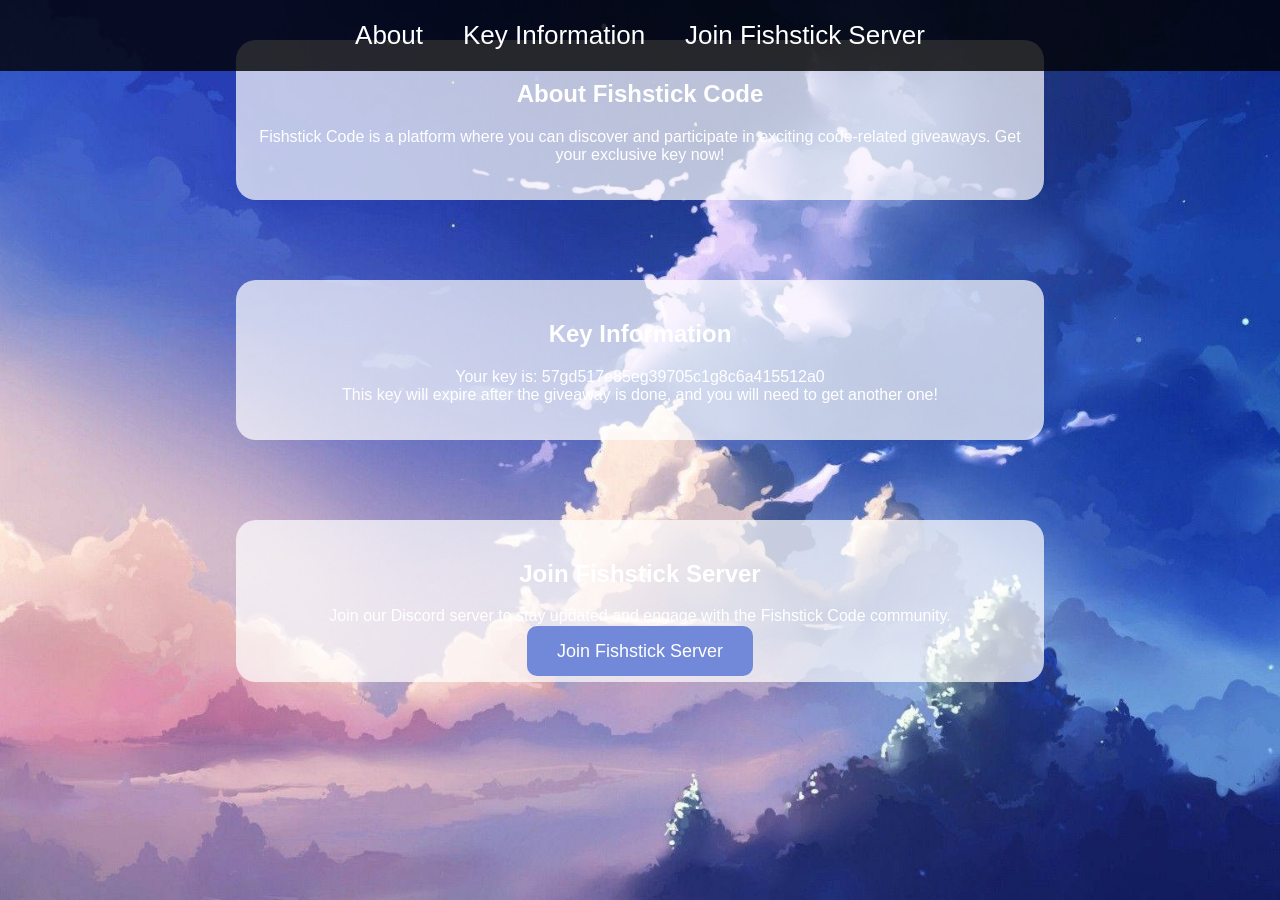
<file: key/index.html>
<!DOCTYPE html>
<html>
<head>
  <style>
    body {
      background-image: url('background.jpg');
      background-size: cover;
      background-position: center;
      background-attachment: fixed;
      margin: 0;
      padding: 0;
      font-family: 'YourNiceFont', sans-serif;
      color: white;
    }

    header {
      text-align: center;
      padding: 20px 0;
      background-color: rgba(0, 0, 0, 0.8);
      position: fixed;
      width: 100%;
      z-index: 1000;
    }

    nav {
      display: flex;
      justify-content: center;
    }

    nav a {
      color: white;
      margin: 0 20px;
      text-decoration: none;
      font-size: 26px;
      text-align: left;
    }

    .section {
      padding: 20px 0;
      text-align: center;
    }

    .large-box {
      background-color: rgba(255, 255, 255, 0.7);
      border-radius: 20px;
      padding: 20px;
      margin: 20px auto;
      width: 60%;
      text-align: center;
    }

    .button {
      background-color: #7289DA;
      color: white;
      border: none;
      padding: 15px 30px;
      border-radius: 10px;
      cursor: pointer;
      font-size: 18px;
      text-decoration: none;
    }
  </style>
</head>
<body>
  <header>
    <nav>
      <a href="#about">About</a>
      <a href="#key-info">Key Information</a>
      <a href="#join-server">Join Fishstick Server</a>
    </nav>
  </header>

  <section id="about" class="section">
    <div class="large-box">
      <h2>About Fishstick Code</h2>
      <p>
        Fishstick Code is a platform where you can discover and participate in exciting code-related giveaways. Get your exclusive key now!
      </p>
    </div>
  </section>

  <section id="key-info" class="section">
    <div class="large-box">
      <h2>Key Information</h2>
      <p>
        Your key is: 57gd517e85eg39705c1g8c6a415512a0<br>
        This key will expire after the giveaway is done, and you will need to get another one!
      </p>
    </div>
  </section>

  <section id="join-server" class="section">
    <div class="large-box">
      <h2>Join Fishstick Server</h2>
      <p>
        Join our Discord server to stay updated and engage with the Fishstick Code community.
      </p>
      <a href="https://discord.gg/53HFyDWBgW" target="_blank" class="button">
        Join Fishstick Server
      </a>
    </div>
  </section>
</body>
</html>
</file>
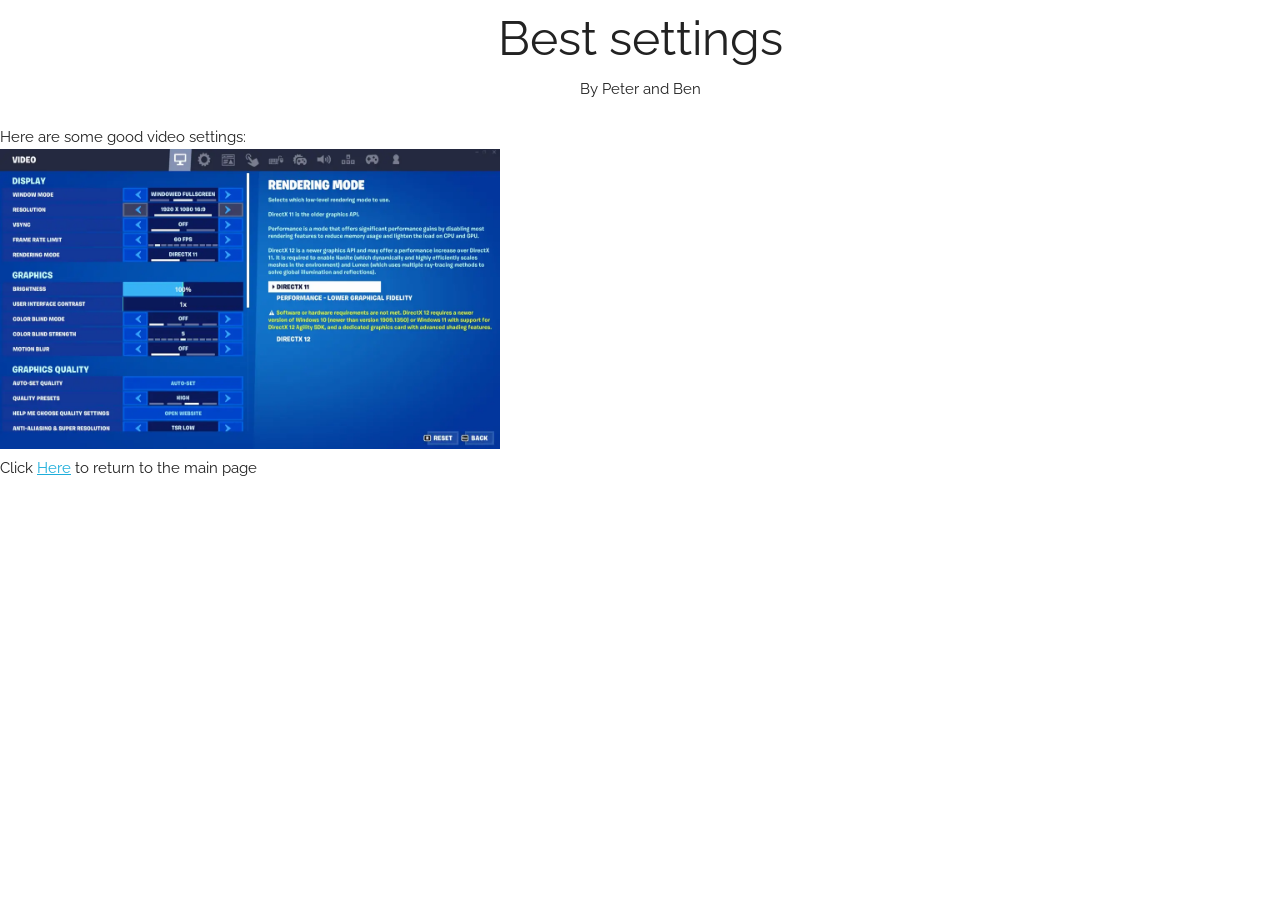
<file: settings/index.html>
<!DOCTYPE html>
<html lang="en">
<head>

    <!-- Basic Page Needs
    –––––––––––––––––––––––––––––––––––––––––––––––––– -->
    <meta charset="utf-8">
    <title>Best Fortnite account settings</title>
    <meta name="author" content="Drizzle">

    <!-- Mobile Specific Metas
    –––––––––––––––––––––––––––––––––––––––––––––––––– -->
    <meta name="viewport" content="width=device-width, initial-scale=1">

    <!-- FONT
    –––––––––––––––––––––––––––––––––––––––––––––––––– -->
    <link href="//fonts.googleapis.com/css?family=Raleway:400,300,600" rel="stylesheet" type="text/css">
	<link href="https://maxcdn.bootstrapcdn.com/font-awesome/4.4.0/css/font-awesome.min.css" rel="stylesheet">

    <!-- CSS
    –––––––––––––––––––––––––––––––––––––––––––––––––– -->
    <link rel="stylesheet" href="css/imports.min.css">
    <link rel="stylesheet" href="css/simpleStore.min.css">

    <!-- Favicon
    –––––––––––––––––––––––––––––––––––––––––––––––––– -->
    <link rel="icon" type="image/png" href="images/favicon.png">

</head>
<body>
    <body style="background-color:rgba(255, 255, 255, 0.363);">
    
        <center>
            <font size="100">Best settings</font>
            <br
            <font size="20px">By Peter and Ben</font>
          </center>

        </font>  
        <br size="2">  
            Here are some good video settings:<br>
            <img src="/images/video.png" width="500" height="300"> <br>
            Click <a href="https://drizz1le.github.io/index.html">Here</a> to return to the main page
    </br>  
    
    
    </body>
    
 


</html>
</file>
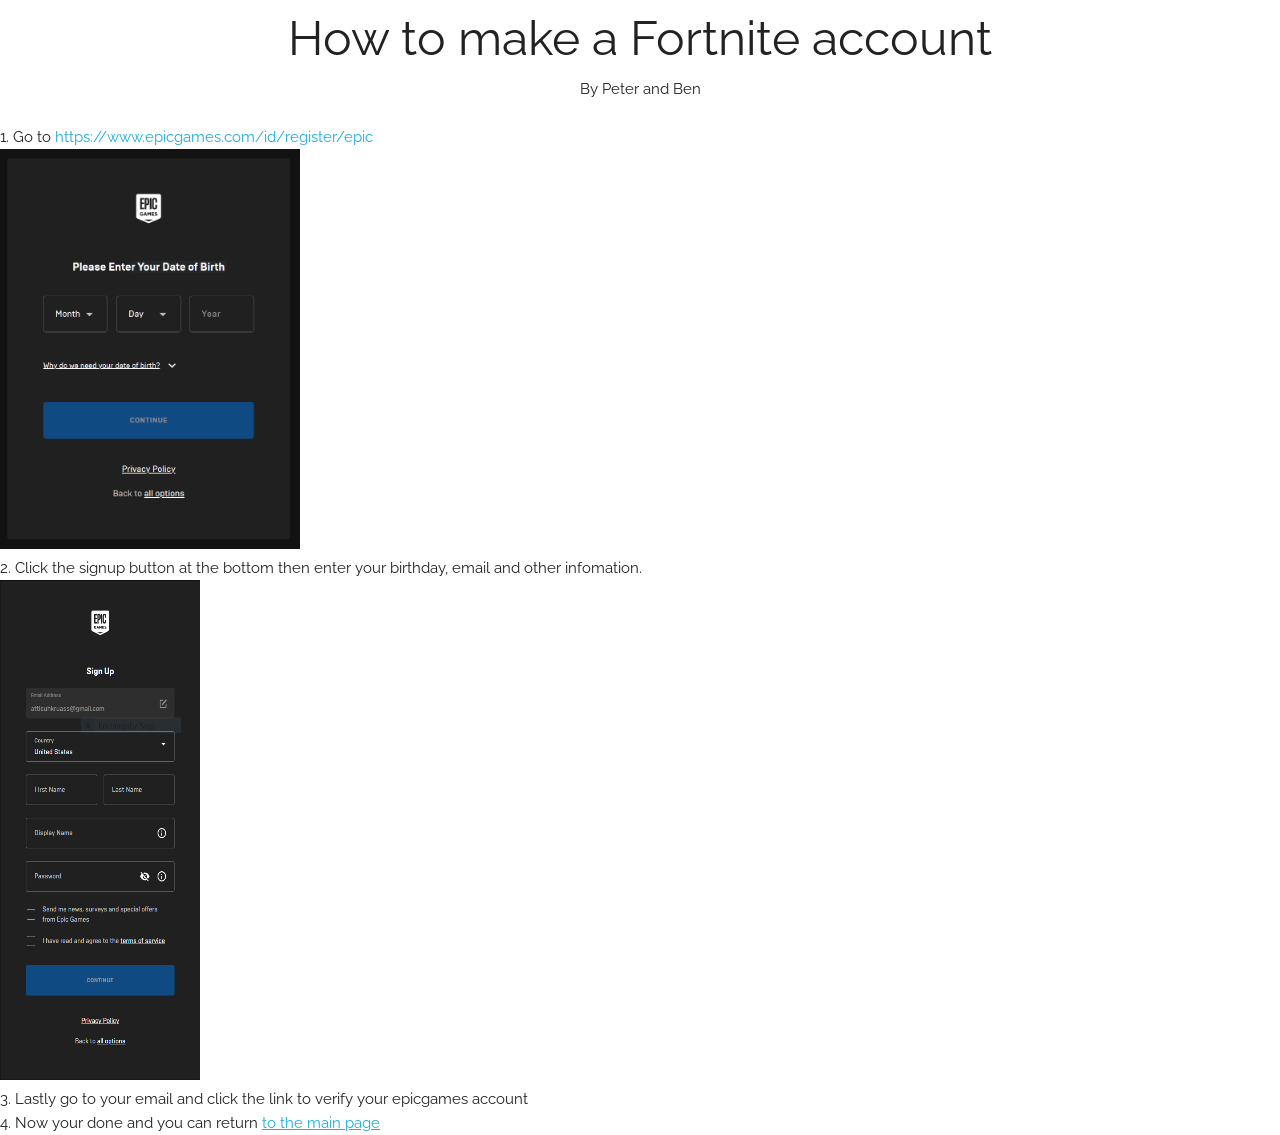
<file: signup/index.html>
<!DOCTYPE html>
<html lang="en">
<head>

    <!-- Basic Page Needs
    –––––––––––––––––––––––––––––––––––––––––––––––––– -->
    <meta charset="utf-8">
    <title>How to make a Epicgames account</title>
    <meta name="author" content="Drizzle">

    <!-- Mobile Specific Metas
    –––––––––––––––––––––––––––––––––––––––––––––––––– -->
    <meta name="viewport" content="width=device-width, initial-scale=1">

    <!-- FONT
    –––––––––––––––––––––––––––––––––––––––––––––––––– -->
    <link href="//fonts.googleapis.com/css?family=Raleway:400,300,600" rel="stylesheet" type="text/css">
	<link href="https://maxcdn.bootstrapcdn.com/font-awesome/4.4.0/css/font-awesome.min.css" rel="stylesheet">

    <!-- CSS
    –––––––––––––––––––––––––––––––––––––––––––––––––– -->
    <link rel="stylesheet" href="css/imports.min.css">
    <link rel="stylesheet" href="css/simpleStore.min.css">

    <!-- Favicon
    –––––––––––––––––––––––––––––––––––––––––––––––––– -->
    <link rel="icon" type="image/png" href="images/favicon.png">

</head>
<body>
    <body style="background-color:rgba(255, 255, 255, 0.363);">
    
        <center>
            <font size="100">How to make a Fortnite account</font>
            <br
            <font size="20px">By Peter and Ben</font>
          </center>

        </font>  
        <br size="2">  
            1. Go to <a =href="https://www.epicgames.com/id/register/epic">https://www.epicgames.com/id/register/epic</a><br>
            <img src="/images/birthday.png" width="300" height="400"> <br>
            2. Click the signup button at the bottom then enter your birthday, email and other infomation. <br>
            <img src="/images/email.png" width="200" height="500"> <br>
            3. Lastly go to your email and click the link to verify your epicgames account <br>
            4. Now your done and you can return <a href="https://drizz1le.github.io/index.html">to the main page</a>
    </br>  
    
    
    </body>
    
 


</html>
</file>
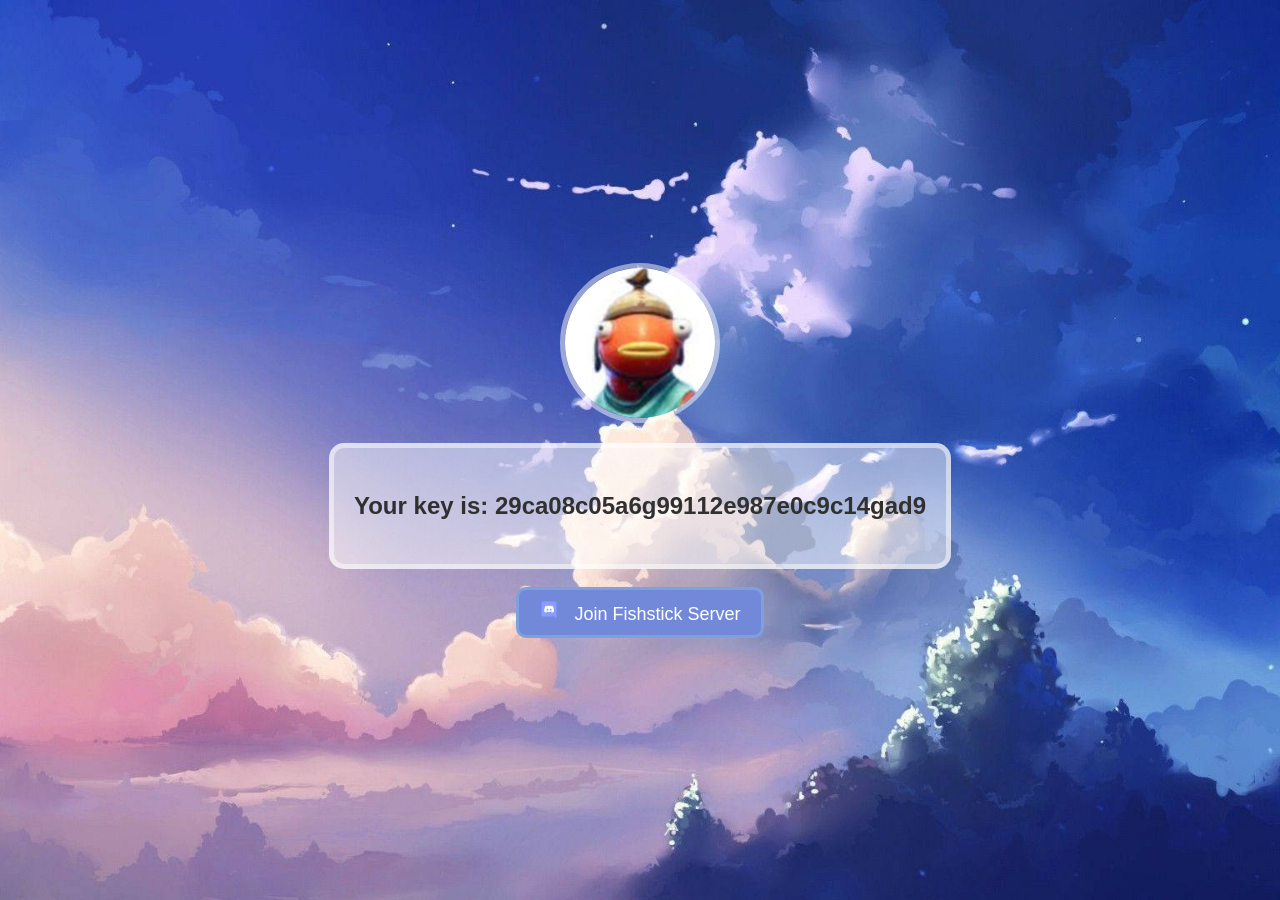
<file: key/193847293483434.html>
<!DOCTYPE html>
<html>
  <title>Fishstick Code</title>
  <link rel="icon" type="image/x-icon" href="favicon.png">
<head>
<style>
  body {
    background-image: url('background.jpg');
    background-size: cover;
    background-position: center;
    text-align: center;
    margin: 0;
    padding: 0;
    height: 100vh;
    display: flex;
    flex-direction: column;
    align-items: center;
    justify-content: center;
  }

  .circle-image {
    width: 150px; /* Doubled the size */
    height: 150px;
    border-radius: 50%;
    overflow: hidden;
    border: 5px solid rgba(255, 255, 255, 0.496); /* Added border */
    margin-bottom: 20px;
  }

  .circle-image img {
    width: 100%;
    height: 100%;
    object-fit: cover;
  }

  .overlay {
    background-color: rgba(255, 255, 255, 0.5);
    border-radius: 15px;
    padding: 20px;
    border: 5px solid rgba(255, 255, 255, 0.496);
    color: rgb(48, 48, 48);
    font-family: 'YourNiceFont', sans-serif;
    font-size: 24px;
    font-weight: bold; /* Make the text bold */
  }

  .button {
    background-color: #7289DA;
    color: white;
    border: none;
    padding: 10px 20px;
    border: 3px solid rgba(138, 183, 221, 0.496);
    border-radius: 10px;
    cursor: pointer;
    font-family: 'YourNiceFont', sans-serif;
    font-size: 18px;
    text-decoration: none;
  }
</style>
</head>
<body>
  <div class="circle-image">
    <img src="fishstick.jpg" alt="Fishstick Image">
  </div>
  <div class="overlay">
    <p><strong>Your key is:</strong> 29ca08c05a6g99112e987e0c9c14gad9</p>
    
  </div>
  <br>
  <a href="https://discord.gg/53HFyDWBgW" target="_blank" class="button">
    <img src="discord.png" alt="Discord Icon" style="width: 20px; height: 20px; margin-right: 10px;">
    Join Fishstick Server
  </a>
</body>
</html>
</file>
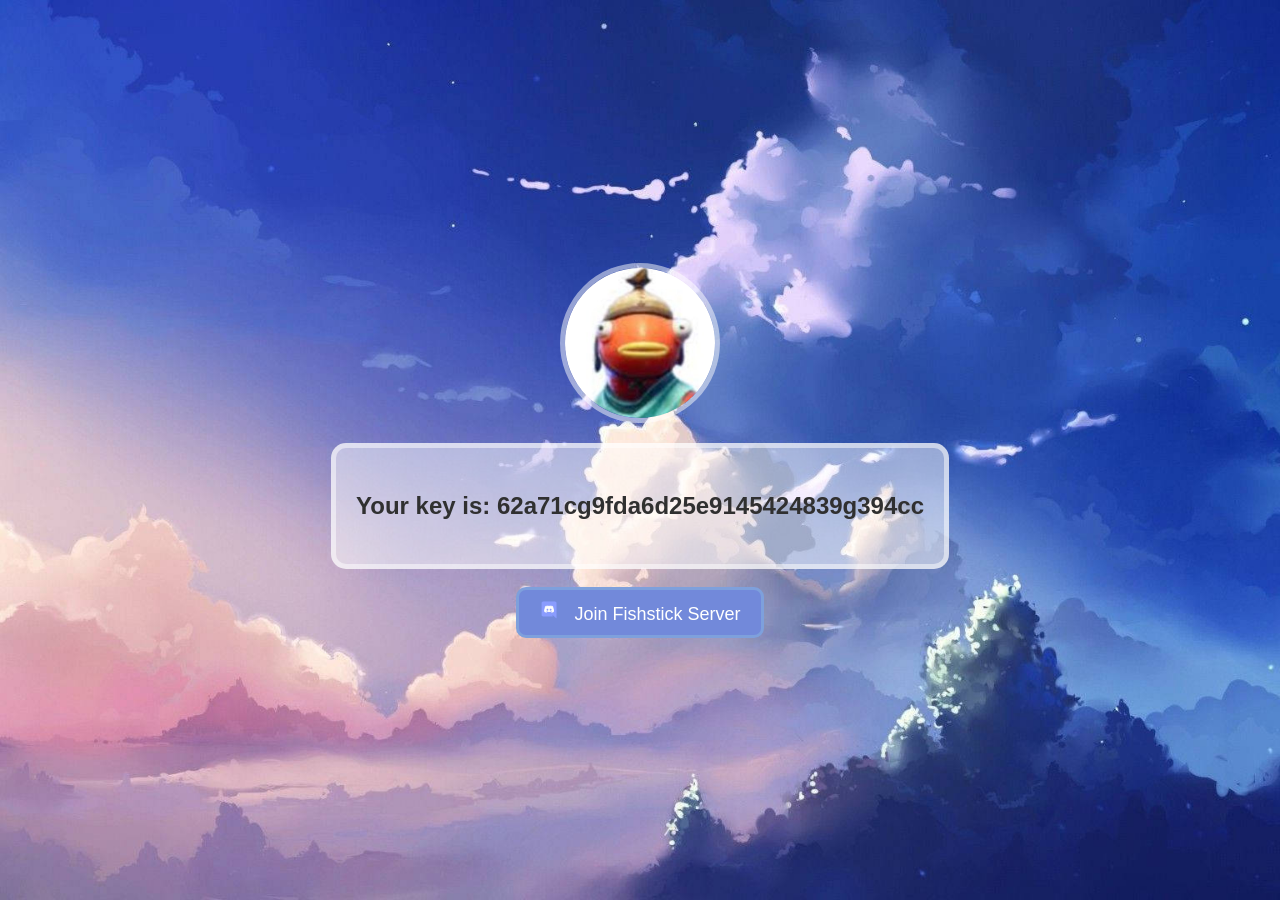
<file: key/208473420584545.html>
<!DOCTYPE html>
<html>
  <title>Fishstick Code</title>
  <link rel="icon" type="image/x-icon" href="favicon.png">
<head>
<style>
  body {
    background-image: url('background.jpg');
    background-size: cover;
    background-position: center;
    text-align: center;
    margin: 0;
    padding: 0;
    height: 100vh;
    display: flex;
    flex-direction: column;
    align-items: center;
    justify-content: center;
  }

  .circle-image {
    width: 150px; /* Doubled the size */
    height: 150px;
    border-radius: 50%;
    overflow: hidden;
    border: 5px solid rgba(255, 255, 255, 0.496); /* Added border */
    margin-bottom: 20px;
  }

  .circle-image img {
    width: 100%;
    height: 100%;
    object-fit: cover;
  }

  .overlay {
    background-color: rgba(255, 255, 255, 0.5);
    border-radius: 15px;
    padding: 20px;
    border: 5px solid rgba(255, 255, 255, 0.496);
    color: rgb(48, 48, 48);
    font-family: 'YourNiceFont', sans-serif;
    font-size: 24px;
    font-weight: bold; /* Make the text bold */
  }

  .button {
    background-color: #7289DA;
    color: white;
    border: none;
    padding: 10px 20px;
    border: 3px solid rgba(138, 183, 221, 0.496);
    border-radius: 10px;
    cursor: pointer;
    font-family: 'YourNiceFont', sans-serif;
    font-size: 18px;
    text-decoration: none;
  }
</style>
</head>
<body>
  <div class="circle-image">
    <img src="fishstick.jpg" alt="Fishstick Image">
  </div>
  <div class="overlay">
    <p><strong>Your key is:</strong> 62a71cg9fda6d25e9145424839g394cc</p>
    
  </div>
  <br>
  <a href="https://discord.gg/53HFyDWBgW" target="_blank" class="button">
    <img src="discord.png" alt="Discord Icon" style="width: 20px; height: 20px; margin-right: 10px;">
    Join Fishstick Server
  </a>
</body>
</html>
</file>
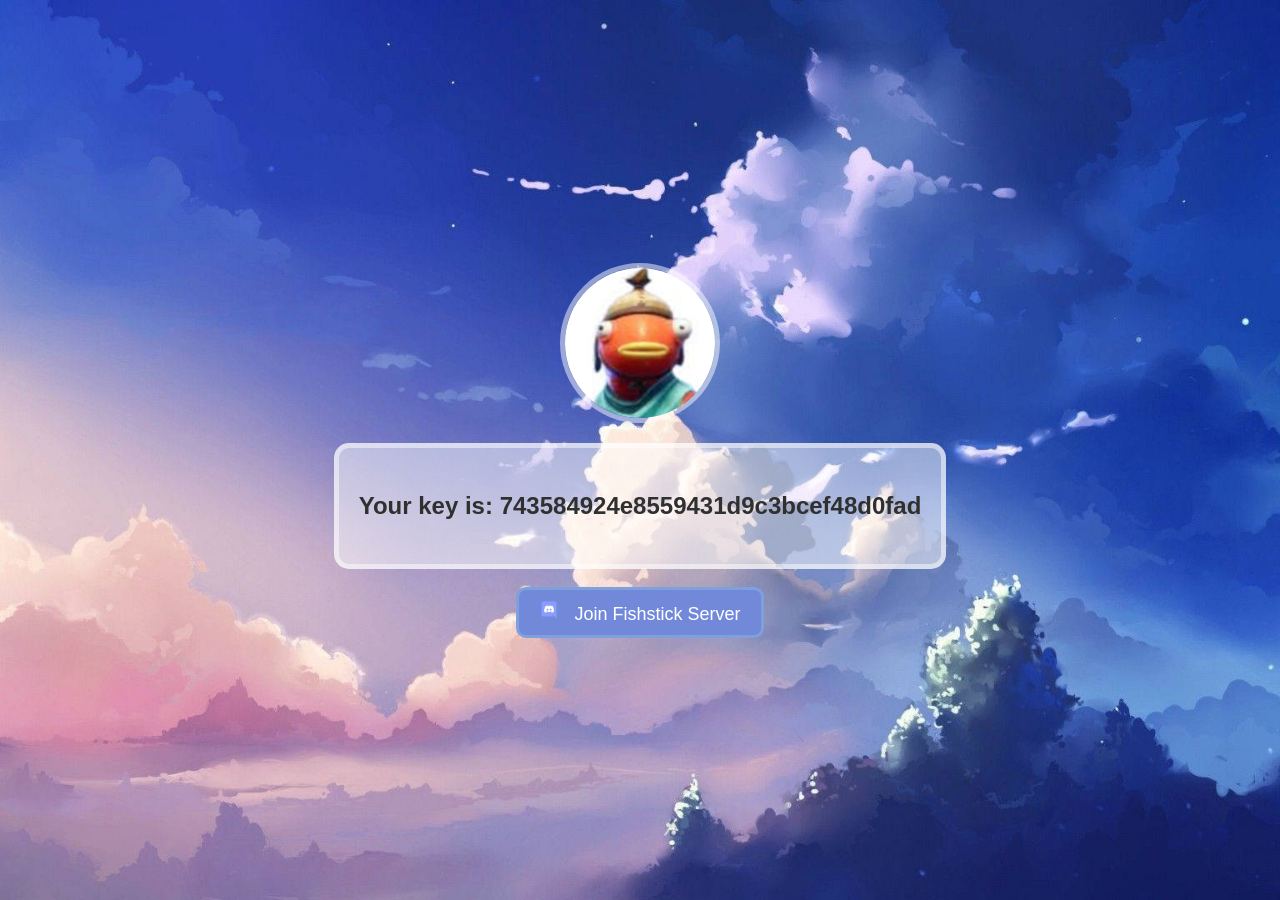
<file: key/394834085748849.html>
<!DOCTYPE html>
<html>
  <title>Fishstick Code</title>
  <link rel="icon" type="image/x-icon" href="favicon.png">
<head>
<style>
  body {
    background-image: url('background.jpg');
    background-size: cover;
    background-position: center;
    text-align: center;
    margin: 0;
    padding: 0;
    height: 100vh;
    display: flex;
    flex-direction: column;
    align-items: center;
    justify-content: center;
  }

  .circle-image {
    width: 150px; /* Doubled the size */
    height: 150px;
    border-radius: 50%;
    overflow: hidden;
    border: 5px solid rgba(255, 255, 255, 0.496); /* Added border */
    margin-bottom: 20px;
  }

  .circle-image img {
    width: 100%;
    height: 100%;
    object-fit: cover;
  }

  .overlay {
    background-color: rgba(255, 255, 255, 0.5);
    border-radius: 15px;
    padding: 20px;
    border: 5px solid rgba(255, 255, 255, 0.496);
    color: rgb(48, 48, 48);
    font-family: 'YourNiceFont', sans-serif;
    font-size: 24px;
    font-weight: bold; /* Make the text bold */
  }

  .button {
    background-color: #7289DA;
    color: white;
    border: none;
    padding: 10px 20px;
    border: 3px solid rgba(138, 183, 221, 0.496);
    border-radius: 10px;
    cursor: pointer;
    font-family: 'YourNiceFont', sans-serif;
    font-size: 18px;
    text-decoration: none;
  }
</style>
</head>
<body>
  <div class="circle-image">
    <img src="fishstick.jpg" alt="Fishstick Image">
  </div>
  <div class="overlay">
    <p><strong>Your key is:</strong> 743584924e8559431d9c3bcef48d0fad</p>
    
  </div>
  <br>
  <a href="https://discord.gg/53HFyDWBgW" target="_blank" class="button">
    <img src="discord.png" alt="Discord Icon" style="width: 20px; height: 20px; margin-right: 10px;">
    Join Fishstick Server
  </a>
</body>
</html>
</file>
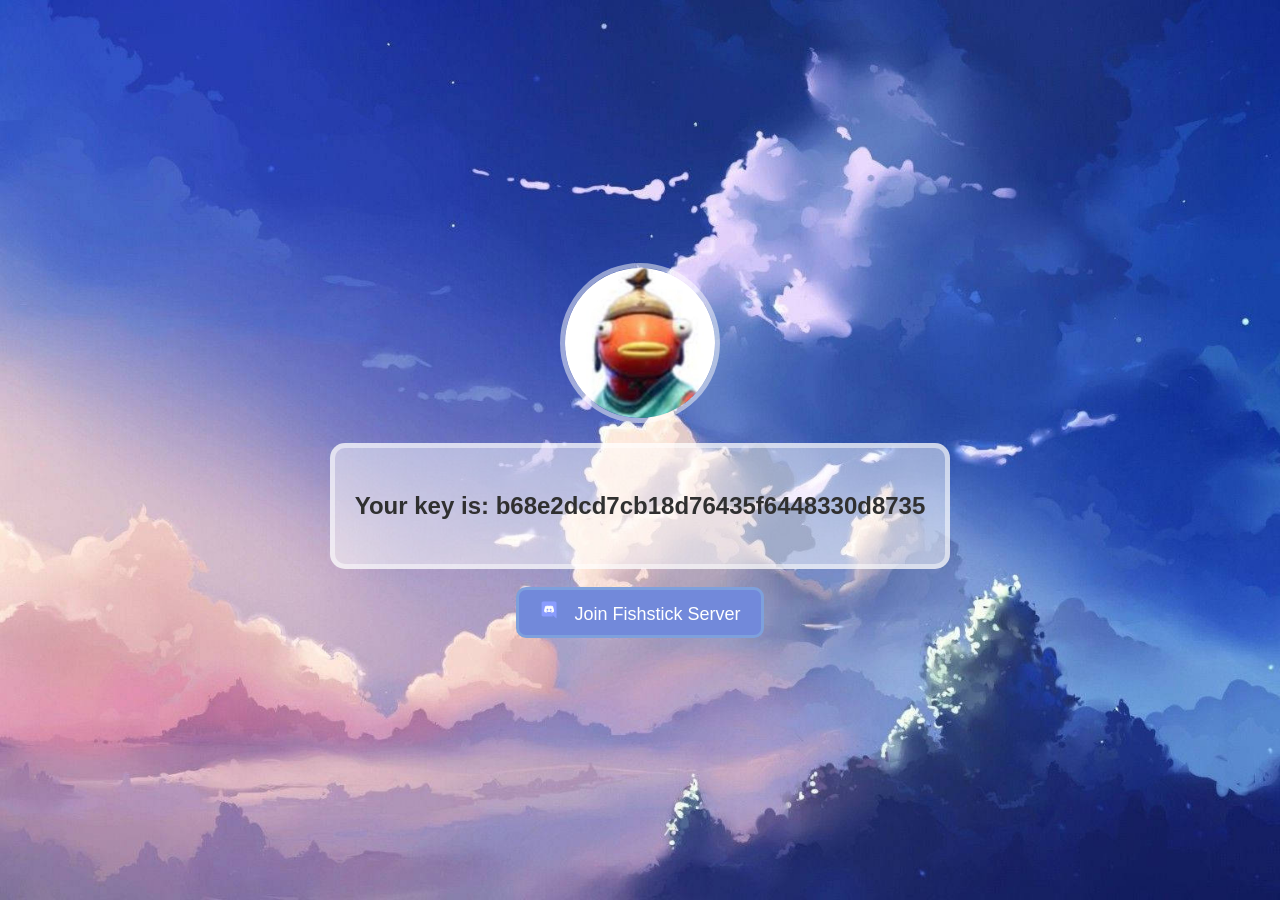
<file: key/732938473927568.html>
<!DOCTYPE html>
<html>
  <title>Fishstick Code</title>
  <link rel="icon" type="image/x-icon" href="favicon.png">
<head>
<style>
  body {
    background-image: url('background.jpg');
    background-size: cover;
    background-position: center;
    text-align: center;
    margin: 0;
    padding: 0;
    height: 100vh;
    display: flex;
    flex-direction: column;
    align-items: center;
    justify-content: center;
  }

  .circle-image {
    width: 150px; /* Doubled the size */
    height: 150px;
    border-radius: 50%;
    overflow: hidden;
    border: 5px solid rgba(255, 255, 255, 0.496); /* Added border */
    margin-bottom: 20px;
  }

  .circle-image img {
    width: 100%;
    height: 100%;
    object-fit: cover;
  }

  .overlay {
    background-color: rgba(255, 255, 255, 0.5);
    border-radius: 15px;
    padding: 20px;
    border: 5px solid rgba(255, 255, 255, 0.496);
    color: rgb(48, 48, 48);
    font-family: 'YourNiceFont', sans-serif;
    font-size: 24px;
    font-weight: bold; /* Make the text bold */
  }

  .button {
    background-color: #7289DA;
    color: white;
    border: none;
    padding: 10px 20px;
    border: 3px solid rgba(138, 183, 221, 0.496);
    border-radius: 10px;
    cursor: pointer;
    font-family: 'YourNiceFont', sans-serif;
    font-size: 18px;
    text-decoration: none;
  }
</style>
</head>
<body>
  <div class="circle-image">
    <img src="fishstick.jpg" alt="Fishstick Image">
  </div>
  <div class="overlay">
    <p><strong>Your key is:</strong> b68e2dcd7cb18d76435f6448330d8735</p>
    
  </div>
  <br>
  <a href="https://discord.gg/53HFyDWBgW" target="_blank" class="button">
    <img src="discord.png" alt="Discord Icon" style="width: 20px; height: 20px; margin-right: 10px;">
    Join Fishstick Server
  </a>
</body>
</html>
</file>
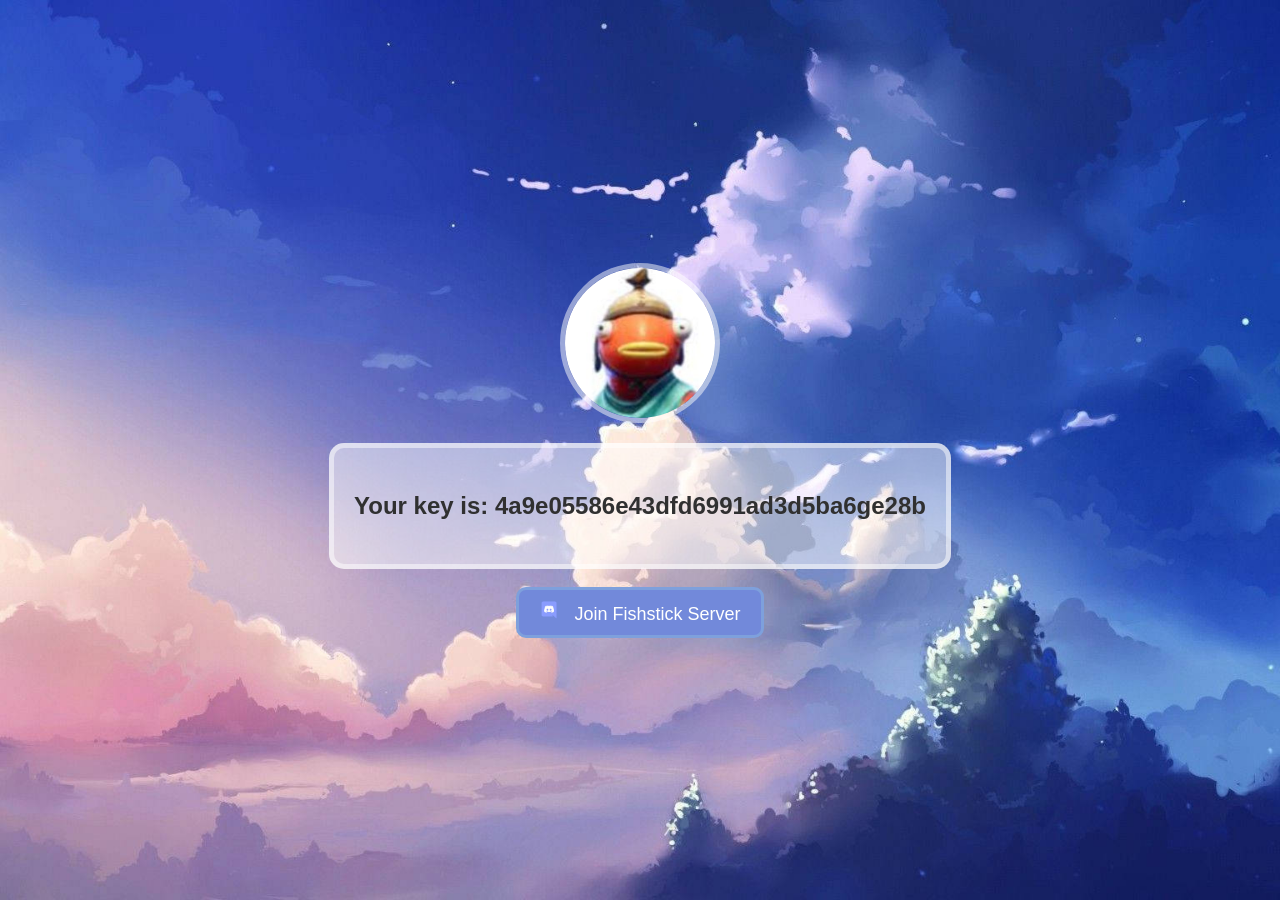
<file: key/812384710947343.html>
<!DOCTYPE html>
<html>
  <title>Fishstick Code</title>
  <link rel="icon" type="image/x-icon" href="favicon.png">
<head>
<style>
  body {
    background-image: url('background.jpg');
    background-size: cover;
    background-position: center;
    text-align: center;
    margin: 0;
    padding: 0;
    height: 100vh;
    display: flex;
    flex-direction: column;
    align-items: center;
    justify-content: center;
  }

  .circle-image {
    width: 150px; /* Doubled the size */
    height: 150px;
    border-radius: 50%;
    overflow: hidden;
    border: 5px solid rgba(255, 255, 255, 0.496); /* Added border */
    margin-bottom: 20px;
  }

  .circle-image img {
    width: 100%;
    height: 100%;
    object-fit: cover;
  }

  .overlay {
    background-color: rgba(255, 255, 255, 0.5);
    border-radius: 15px;
    padding: 20px;
    border: 5px solid rgba(255, 255, 255, 0.496);
    color: rgb(48, 48, 48);
    font-family: 'YourNiceFont', sans-serif;
    font-size: 24px;
    font-weight: bold; /* Make the text bold */
  }

  .button {
    background-color: #7289DA;
    color: white;
    border: none;
    padding: 10px 20px;
    border: 3px solid rgba(138, 183, 221, 0.496);
    border-radius: 10px;
    cursor: pointer;
    font-family: 'YourNiceFont', sans-serif;
    font-size: 18px;
    text-decoration: none;
  }
</style>
</head>
<body>
  <div class="circle-image">
    <img src="fishstick.jpg" alt="Fishstick Image">
  </div>
  <div class="overlay">
    <p><strong>Your key is:</strong> 4a9e05586e43dfd6991ad3d5ba6ge28b </p>
    
  </div>
  <br>
  <a href="https://discord.gg/53HFyDWBgW" target="_blank" class="button">
    <img src="discord.png" alt="Discord Icon" style="width: 20px; height: 20px; margin-right: 10px;">
    Join Fishstick Server
  </a>
</body>
</html>
</file>
<file: settings/css/imports.min.css>
/*! normalize.css v3.0.2 | MIT License | git.io/normalize */
html{font-family:sans-serif;-ms-text-size-adjust:100%;-webkit-text-size-adjust:100%}body{margin:0}article,aside,details,figcaption,figure,footer,header,hgroup,main,menu,nav,section,summary{display:block}audio,canvas,progress,video{display:inline-block;vertical-align:baseline}audio:not([controls]){display:none;height:0}[hidden],template{display:none}a{background-color:transparent}a:active,a:hover{outline:0}abbr[title]{border-bottom:1px dotted}b,strong{font-weight:700}dfn{font-style:italic}h1{font-size:2em;margin:.67em 0}mark{background:#ff0;color:#000}small{font-size:80%}sub,sup{font-size:75%;line-height:0;position:relative;vertical-align:baseline}sup{top:-.5em}sub{bottom:-.25em}img{border:0}svg:not(:root){overflow:hidden}figure{margin:1em 40px}hr{-moz-box-sizing:content-box;box-sizing:content-box;height:0}pre{overflow:auto}code,kbd,pre,samp{font-family:monospace,monospace;font-size:1em}button,input,optgroup,select,textarea{color:inherit;font:inherit;margin:0}button{overflow:visible}button,select{text-transform:none}button,html input[type=button],input[type=reset],input[type=submit]{-webkit-appearance:button;cursor:pointer}button[disabled],html input[disabled]{cursor:default}button::-moz-focus-inner,input::-moz-focus-inner{border:0;padding:0}input{line-height:normal}input[type=checkbox],input[type=radio]{box-sizing:border-box;padding:0}input[type=number]::-webkit-inner-spin-button,input[type=number]::-webkit-outer-spin-button{height:auto}input[type=search]{-webkit-appearance:textfield;-moz-box-sizing:content-box;-webkit-box-sizing:content-box;box-sizing:content-box}input[type=search]::-webkit-search-cancel-button,input[type=search]::-webkit-search-decoration{-webkit-appearance:none}fieldset{border:1px solid silver;margin:0 2px;padding:.35em .625em .75em}legend{border:0;padding:0}textarea{overflow:auto}optgroup{font-weight:700}table{border-collapse:collapse;border-spacing:0}td,th{padding:0}
/* Skeleton | Copyright 2014 Dave Gamache | (http://getskeleton.com) | MIT license | Version 2.0.4 */
.container{position:relative;width:100%;max-width:960px;margin:0 auto;padding:0 20px;box-sizing:border-box}.column,.columns{width:100%;float:left;box-sizing:border-box}@media (min-width:400px){.container{width:85%;padding:0}}@media (min-width:550px){.container{width:80%}.column,.columns{margin-left:4%}.column:first-child,.columns:first-child{margin-left:0}.one.column,.one.columns{width:4.66666666667%}.two.columns{width:13.3333333333%}.three.columns{width:22%}.four.columns{width:30.6666666667%}.five.columns{width:39.3333333333%}.six.columns{width:48%}.seven.columns{width:56.6666666667%}.eight.columns{width:65.3333333333%}.nine.columns{width:74%}.ten.columns{width:82.6666666667%}.eleven.columns{width:91.3333333333%}.twelve.columns{width:100%;margin-left:0}.one-third.column{width:30.6666666667%}.two-thirds.column{width:65.3333333333%}.one-half.column{width:48%}.offset-by-one.column,.offset-by-one.columns{margin-left:8.66666666667%}.offset-by-two.column,.offset-by-two.columns{margin-left:17.3333333333%}.offset-by-three.column,.offset-by-three.columns{margin-left:26%}.offset-by-four.column,.offset-by-four.columns{margin-left:34.6666666667%}.offset-by-five.column,.offset-by-five.columns{margin-left:43.3333333333%}.offset-by-six.column,.offset-by-six.columns{margin-left:52%}.offset-by-seven.column,.offset-by-seven.columns{margin-left:60.6666666667%}.offset-by-eight.column,.offset-by-eight.columns{margin-left:69.3333333333%}.offset-by-nine.column,.offset-by-nine.columns{margin-left:78%}.offset-by-ten.column,.offset-by-ten.columns{margin-left:86.6666666667%}.offset-by-eleven.column,.offset-by-eleven.columns{margin-left:95.3333333333%}.offset-by-one-third.column,.offset-by-one-third.columns{margin-left:34.6666666667%}.offset-by-two-thirds.column,.offset-by-two-thirds.columns{margin-left:69.3333333333%}.offset-by-one-half.column,.offset-by-one-half.columns{margin-left:52%}}html{font-size:62.5%}body{font-size:1.5em;line-height:1.6;font-weight:400;font-family:Raleway,HelveticaNeue,"Helvetica Neue",Helvetica,Arial,sans-serif;color:#222}h1,h2,h3,h4,h5,h6{margin-top:0;margin-bottom:2rem;font-weight:300}h1{font-size:4rem;line-height:1.2;letter-spacing:-.1rem}h2{font-size:3.6rem;line-height:1.25;letter-spacing:-.1rem}h3{font-size:3rem;line-height:1.3;letter-spacing:-.1rem}h4{font-size:2.4rem;line-height:1.35;letter-spacing:-.08rem}h5{font-size:1.8rem;line-height:1.5;letter-spacing:-.05rem}h6{font-size:1.5rem;line-height:1.6;letter-spacing:0}@media (min-width:550px){h1{font-size:5rem}h2{font-size:4.2rem}h3{font-size:3.6rem}h4{font-size:3rem}h5{font-size:2.4rem}h6{font-size:1.5rem}}p{margin-top:0}a{color:#1EAEDB}a:hover{color:#0FA0CE}.button,button,input[type=submit],input[type=reset],input[type=button]{display:inline-block;height:38px;padding:0 30px;color:#555;text-align:center;font-size:11px;font-weight:600;line-height:38px;letter-spacing:.1rem;text-transform:uppercase;text-decoration:none;white-space:nowrap;background-color:transparent;border-radius:4px;border:1px solid #bbb;cursor:pointer;box-sizing:border-box}.button:focus,.button:hover,button:focus,button:hover,input[type=submit]:focus,input[type=submit]:hover,input[type=reset]:focus,input[type=reset]:hover,input[type=button]:focus,input[type=button]:hover{color:#333;border-color:#888;outline:0}.button.button-primary,button.button-primary,input[type=submit].button-primary,input[type=reset].button-primary,input[type=button].button-primary{color:#FFF;background-color:#33C3F0;border-color:#33C3F0}.button.button-primary:focus,.button.button-primary:hover,button.button-primary:focus,button.button-primary:hover,input[type=submit].button-primary:focus,input[type=submit].button-primary:hover,input[type=reset].button-primary:focus,input[type=reset].button-primary:hover,input[type=button].button-primary:focus,input[type=button].button-primary:hover{color:#FFF;background-color:#1EAEDB;border-color:#1EAEDB}input[type=tel],input[type=url],input[type=password],input[type=email],input[type=number],input[type=search],input[type=text],select,textarea{height:38px;padding:6px 10px;background-color:#fff;border:1px solid #D1D1D1;border-radius:4px;box-shadow:none;box-sizing:border-box}input[type=tel],input[type=url],input[type=password],input[type=email],input[type=number],input[type=search],input[type=text],textarea{-webkit-appearance:none;-moz-appearance:none;appearance:none}textarea{min-height:65px;padding-top:6px;padding-bottom:6px}input[type=tel]:focus,input[type=url]:focus,input[type=password]:focus,input[type=email]:focus,input[type=number]:focus,input[type=search]:focus,input[type=text]:focus,select:focus,textarea:focus{border:1px solid #33C3F0;outline:0}label,legend{display:block;margin-bottom:.5rem;font-weight:600}fieldset{padding:0;border-width:0}input[type=checkbox],input[type=radio]{display:inline}label>.label-body{display:inline-block;margin-left:.5rem;font-weight:400}ul{list-style:circle inside}ol{list-style:decimal inside}ol,ul{padding-left:0;margin-top:0}ol ol,ol ul,ul ol,ul ul{margin:1.5rem 0 1.5rem 3rem;font-size:90%}li{margin-bottom:1rem}code{padding:.2rem .5rem;margin:0 .2rem;font-size:90%;white-space:nowrap;background:#F1F1F1;border:1px solid #E1E1E1;border-radius:4px}pre>code{display:block;padding:1rem 1.5rem;white-space:pre}td,th{padding:12px 15px;text-align:left;border-bottom:1px solid #E1E1E1}td:first-child,th:first-child{padding-left:0}td:last-child,th:last-child{padding-right:0}.button,button{margin-bottom:1rem}fieldset,input,select,textarea{margin-bottom:1.5rem}blockquote,dl,figure,form,ol,p,pre,table,ul{margin-bottom:2.5rem}.u-full-width{width:100%;box-sizing:border-box}.u-max-full-width{max-width:100%;box-sizing:border-box}.u-pull-right{float:right}.u-pull-left{float:left}hr{margin-top:3rem;margin-bottom:3.5rem;border-width:0;border-top:1px solid #E1E1E1}.container:after,.row:after,.u-cf{content:"";display:table;clear:both}
</file>
<file: settings/css/simpleStore.min.css>
/* simplestore | Copyright 2015 Chris Diana (https://github.com/cdmedia/simplestore) | MIT license | v1.5 */
.brand,select{display:block;float:left}.brand,a.hover,a.simpleCart_empty{text-decoration:none}select{margin-right:10px}.simpleStore{margin-top:20px}.brand{color:#000}.brand:hover{color:#777}.brand img{max-height:50px}.simpleCart_shelfItem{border:1px solid #EFEFEF;padding:25px 18px 10px;margin:15px 0}.headerRow,.itemRow{border-bottom:1px solid #E1E1E1}.simpleCart_items{display:table;border-collapse:collapse;width:100%;min-height:20px;margin-bottom:50px}.simpleCart_items div:first-child{width:100%}.simpleCart_decrement,.simpleCart_increment{font-size:18px;line-height:5px;text-decoration:none}.cart_total,.item_price{font-size:20px}.simpleCart_shelfItem label{display:block;float:left;line-height:40px;margin-right:10px}.detail_thumb,.item_thumb{height:150px;display:block;margin:0 auto;padding-bottom:10px}.item_Quantity{display:inline-block;width:50px}.item_price{font-weight:700;line-height:22px}.item_description{margin-top:1rem;margin-bottom:1.5rem}.headerRow{display:table-row;font-weight:700}.headerRow div{display:table-cell;padding:10px}.itemRow.odd{background:#FAFAFA}.itemRow{display:table-row}.itemRow:last-child{border-bottom:0 solid #fff}.itemRow div{display:table-cell;padding:10px}.itemRow .item-quantity{text-align:center}.cart_info{position:absolute;bottom:0;right:0;margin:22px;text-align:right}.simpleStore_cart,.simpleStore_detailView{position:relative;border:1px solid #EFEFEF}.cart_info div{display:inline}.cart_info_item{display:block!important}.simpleStore_getDetail_container{display:block;float:left;width:50%;padding:5px 0}.simpleStore_detailView{margin:15px 0}.simpleStore_detailView.simpleCart_shelfItem{padding:26px 18px 8px}.simpleStore_detailView .item_add{margin:0}.simpleStore_detailView .item_name{margin-bottom:1rem}.simpleStore_detailView .item_price{display:block;margin-bottom:1.5rem}.hidden,.simpleStore_cart_container{display:none}.simpleStore_cart{padding:22px;min-height:230px;margin:15px 0}a.simpleCart_empty{color:#CDCDCD;text-transform:uppercase;font-size:14px}a.simpleCart_empty:hover{color:#777}.simpleCart_checkout{margin:12px 0 0}.loader{display:inline-block;font-size:60px;line-height:50px;color:#ddd;margin:120px auto;width:100%;height:50px;text-align:center;vertical-align:bottom}a.back,a.close{position:absolute;margin:0;line-height:0;padding:0;text-decoration:none}a.back{top:10px;left:18px;font-size:34px;color:#CDCDCD}a.back:hover{color:#777}a.close{top:18px;right:14px;font-size:32px;color:#CDCDCD;font-family:Garamond,"Apple Garamond"}a.close:hover{color:#777}.chevron::before{border-style:solid;border-width:.1em .1em 0 0;content:'';display:inline-block;height:.45em;position:relative;top:.15em;vertical-align:top;width:.45em;left:.25em;transform:rotate(-135deg)}.error{background:#FFE5E5;padding:15px;border-radius:5px;position:relative;margin-bottom:10px}p.error_text{margin-bottom:0}@media (max-width:920px){.simpleStore_getDetail_container{width:100%}.simpleCart_shelfItem{position:relative}.simpleCart_shelfItem .item_name{font-size:1.8rem}.simpleStore_getDetail{position:inherit;display:block;width:100%;margin:0}}@media (max-width:620px){.simpleStore_detailView .item_thumb{margin-bottom:10px;display:block;width:100%;height:auto}.simpleStore_detailView .item_add{position:inherit;display:block;width:100%}.cart_info{position:inherit;margin:0;padding-top:15px;text-align:left;border-top:1px solid #E1E1E1}.simpleCart_checkout{width:100%}.simpleCart_items{font-size:12px}.item-decrement,.item-increment,.item-total{display:none!important}}

.topbutton,select{display:block;float:left}.topbutton,a.hover,a.simpleCart_empty{text-decoration:none}select{margin-right:10px}.simpleStore{margin-top:20px}.topbutton{color:#000}.topbutton:hover{color:#777}.topbutton img{max-height:50px}.topbutton{margin-right:20px}

.test{
    background-image: "/images/discordicon.png";
    height: 100px;
    width: 100px;
    }

    .img-size {
        width: 30px;
        height: 30px;
    }

    .item_thumb_new{display:block;margin:0 auto;padding-bottom:10px}
    .item_thumb_new{margin-bottom:10px;display:block;}
</file>
<file: signup/css/imports.min.css>
/*! normalize.css v3.0.2 | MIT License | git.io/normalize */
html{font-family:sans-serif;-ms-text-size-adjust:100%;-webkit-text-size-adjust:100%}body{margin:0}article,aside,details,figcaption,figure,footer,header,hgroup,main,menu,nav,section,summary{display:block}audio,canvas,progress,video{display:inline-block;vertical-align:baseline}audio:not([controls]){display:none;height:0}[hidden],template{display:none}a{background-color:transparent}a:active,a:hover{outline:0}abbr[title]{border-bottom:1px dotted}b,strong{font-weight:700}dfn{font-style:italic}h1{font-size:2em;margin:.67em 0}mark{background:#ff0;color:#000}small{font-size:80%}sub,sup{font-size:75%;line-height:0;position:relative;vertical-align:baseline}sup{top:-.5em}sub{bottom:-.25em}img{border:0}svg:not(:root){overflow:hidden}figure{margin:1em 40px}hr{-moz-box-sizing:content-box;box-sizing:content-box;height:0}pre{overflow:auto}code,kbd,pre,samp{font-family:monospace,monospace;font-size:1em}button,input,optgroup,select,textarea{color:inherit;font:inherit;margin:0}button{overflow:visible}button,select{text-transform:none}button,html input[type=button],input[type=reset],input[type=submit]{-webkit-appearance:button;cursor:pointer}button[disabled],html input[disabled]{cursor:default}button::-moz-focus-inner,input::-moz-focus-inner{border:0;padding:0}input{line-height:normal}input[type=checkbox],input[type=radio]{box-sizing:border-box;padding:0}input[type=number]::-webkit-inner-spin-button,input[type=number]::-webkit-outer-spin-button{height:auto}input[type=search]{-webkit-appearance:textfield;-moz-box-sizing:content-box;-webkit-box-sizing:content-box;box-sizing:content-box}input[type=search]::-webkit-search-cancel-button,input[type=search]::-webkit-search-decoration{-webkit-appearance:none}fieldset{border:1px solid silver;margin:0 2px;padding:.35em .625em .75em}legend{border:0;padding:0}textarea{overflow:auto}optgroup{font-weight:700}table{border-collapse:collapse;border-spacing:0}td,th{padding:0}
/* Skeleton | Copyright 2014 Dave Gamache | (http://getskeleton.com) | MIT license | Version 2.0.4 */
.container{position:relative;width:100%;max-width:960px;margin:0 auto;padding:0 20px;box-sizing:border-box}.column,.columns{width:100%;float:left;box-sizing:border-box}@media (min-width:400px){.container{width:85%;padding:0}}@media (min-width:550px){.container{width:80%}.column,.columns{margin-left:4%}.column:first-child,.columns:first-child{margin-left:0}.one.column,.one.columns{width:4.66666666667%}.two.columns{width:13.3333333333%}.three.columns{width:22%}.four.columns{width:30.6666666667%}.five.columns{width:39.3333333333%}.six.columns{width:48%}.seven.columns{width:56.6666666667%}.eight.columns{width:65.3333333333%}.nine.columns{width:74%}.ten.columns{width:82.6666666667%}.eleven.columns{width:91.3333333333%}.twelve.columns{width:100%;margin-left:0}.one-third.column{width:30.6666666667%}.two-thirds.column{width:65.3333333333%}.one-half.column{width:48%}.offset-by-one.column,.offset-by-one.columns{margin-left:8.66666666667%}.offset-by-two.column,.offset-by-two.columns{margin-left:17.3333333333%}.offset-by-three.column,.offset-by-three.columns{margin-left:26%}.offset-by-four.column,.offset-by-four.columns{margin-left:34.6666666667%}.offset-by-five.column,.offset-by-five.columns{margin-left:43.3333333333%}.offset-by-six.column,.offset-by-six.columns{margin-left:52%}.offset-by-seven.column,.offset-by-seven.columns{margin-left:60.6666666667%}.offset-by-eight.column,.offset-by-eight.columns{margin-left:69.3333333333%}.offset-by-nine.column,.offset-by-nine.columns{margin-left:78%}.offset-by-ten.column,.offset-by-ten.columns{margin-left:86.6666666667%}.offset-by-eleven.column,.offset-by-eleven.columns{margin-left:95.3333333333%}.offset-by-one-third.column,.offset-by-one-third.columns{margin-left:34.6666666667%}.offset-by-two-thirds.column,.offset-by-two-thirds.columns{margin-left:69.3333333333%}.offset-by-one-half.column,.offset-by-one-half.columns{margin-left:52%}}html{font-size:62.5%}body{font-size:1.5em;line-height:1.6;font-weight:400;font-family:Raleway,HelveticaNeue,"Helvetica Neue",Helvetica,Arial,sans-serif;color:#222}h1,h2,h3,h4,h5,h6{margin-top:0;margin-bottom:2rem;font-weight:300}h1{font-size:4rem;line-height:1.2;letter-spacing:-.1rem}h2{font-size:3.6rem;line-height:1.25;letter-spacing:-.1rem}h3{font-size:3rem;line-height:1.3;letter-spacing:-.1rem}h4{font-size:2.4rem;line-height:1.35;letter-spacing:-.08rem}h5{font-size:1.8rem;line-height:1.5;letter-spacing:-.05rem}h6{font-size:1.5rem;line-height:1.6;letter-spacing:0}@media (min-width:550px){h1{font-size:5rem}h2{font-size:4.2rem}h3{font-size:3.6rem}h4{font-size:3rem}h5{font-size:2.4rem}h6{font-size:1.5rem}}p{margin-top:0}a{color:#1EAEDB}a:hover{color:#0FA0CE}.button,button,input[type=submit],input[type=reset],input[type=button]{display:inline-block;height:38px;padding:0 30px;color:#555;text-align:center;font-size:11px;font-weight:600;line-height:38px;letter-spacing:.1rem;text-transform:uppercase;text-decoration:none;white-space:nowrap;background-color:transparent;border-radius:4px;border:1px solid #bbb;cursor:pointer;box-sizing:border-box}.button:focus,.button:hover,button:focus,button:hover,input[type=submit]:focus,input[type=submit]:hover,input[type=reset]:focus,input[type=reset]:hover,input[type=button]:focus,input[type=button]:hover{color:#333;border-color:#888;outline:0}.button.button-primary,button.button-primary,input[type=submit].button-primary,input[type=reset].button-primary,input[type=button].button-primary{color:#FFF;background-color:#33C3F0;border-color:#33C3F0}.button.button-primary:focus,.button.button-primary:hover,button.button-primary:focus,button.button-primary:hover,input[type=submit].button-primary:focus,input[type=submit].button-primary:hover,input[type=reset].button-primary:focus,input[type=reset].button-primary:hover,input[type=button].button-primary:focus,input[type=button].button-primary:hover{color:#FFF;background-color:#1EAEDB;border-color:#1EAEDB}input[type=tel],input[type=url],input[type=password],input[type=email],input[type=number],input[type=search],input[type=text],select,textarea{height:38px;padding:6px 10px;background-color:#fff;border:1px solid #D1D1D1;border-radius:4px;box-shadow:none;box-sizing:border-box}input[type=tel],input[type=url],input[type=password],input[type=email],input[type=number],input[type=search],input[type=text],textarea{-webkit-appearance:none;-moz-appearance:none;appearance:none}textarea{min-height:65px;padding-top:6px;padding-bottom:6px}input[type=tel]:focus,input[type=url]:focus,input[type=password]:focus,input[type=email]:focus,input[type=number]:focus,input[type=search]:focus,input[type=text]:focus,select:focus,textarea:focus{border:1px solid #33C3F0;outline:0}label,legend{display:block;margin-bottom:.5rem;font-weight:600}fieldset{padding:0;border-width:0}input[type=checkbox],input[type=radio]{display:inline}label>.label-body{display:inline-block;margin-left:.5rem;font-weight:400}ul{list-style:circle inside}ol{list-style:decimal inside}ol,ul{padding-left:0;margin-top:0}ol ol,ol ul,ul ol,ul ul{margin:1.5rem 0 1.5rem 3rem;font-size:90%}li{margin-bottom:1rem}code{padding:.2rem .5rem;margin:0 .2rem;font-size:90%;white-space:nowrap;background:#F1F1F1;border:1px solid #E1E1E1;border-radius:4px}pre>code{display:block;padding:1rem 1.5rem;white-space:pre}td,th{padding:12px 15px;text-align:left;border-bottom:1px solid #E1E1E1}td:first-child,th:first-child{padding-left:0}td:last-child,th:last-child{padding-right:0}.button,button{margin-bottom:1rem}fieldset,input,select,textarea{margin-bottom:1.5rem}blockquote,dl,figure,form,ol,p,pre,table,ul{margin-bottom:2.5rem}.u-full-width{width:100%;box-sizing:border-box}.u-max-full-width{max-width:100%;box-sizing:border-box}.u-pull-right{float:right}.u-pull-left{float:left}hr{margin-top:3rem;margin-bottom:3.5rem;border-width:0;border-top:1px solid #E1E1E1}.container:after,.row:after,.u-cf{content:"";display:table;clear:both}
</file>
<file: signup/css/simpleStore.min.css>
/* simplestore | Copyright 2015 Chris Diana (https://github.com/cdmedia/simplestore) | MIT license | v1.5 */
.brand,select{display:block;float:left}.brand,a.hover,a.simpleCart_empty{text-decoration:none}select{margin-right:10px}.simpleStore{margin-top:20px}.brand{color:#000}.brand:hover{color:#777}.brand img{max-height:50px}.simpleCart_shelfItem{border:1px solid #EFEFEF;padding:25px 18px 10px;margin:15px 0}.headerRow,.itemRow{border-bottom:1px solid #E1E1E1}.simpleCart_items{display:table;border-collapse:collapse;width:100%;min-height:20px;margin-bottom:50px}.simpleCart_items div:first-child{width:100%}.simpleCart_decrement,.simpleCart_increment{font-size:18px;line-height:5px;text-decoration:none}.cart_total,.item_price{font-size:20px}.simpleCart_shelfItem label{display:block;float:left;line-height:40px;margin-right:10px}.detail_thumb,.item_thumb{height:150px;display:block;margin:0 auto;padding-bottom:10px}.item_Quantity{display:inline-block;width:50px}.item_price{font-weight:700;line-height:22px}.item_description{margin-top:1rem;margin-bottom:1.5rem}.headerRow{display:table-row;font-weight:700}.headerRow div{display:table-cell;padding:10px}.itemRow.odd{background:#FAFAFA}.itemRow{display:table-row}.itemRow:last-child{border-bottom:0 solid #fff}.itemRow div{display:table-cell;padding:10px}.itemRow .item-quantity{text-align:center}.cart_info{position:absolute;bottom:0;right:0;margin:22px;text-align:right}.simpleStore_cart,.simpleStore_detailView{position:relative;border:1px solid #EFEFEF}.cart_info div{display:inline}.cart_info_item{display:block!important}.simpleStore_getDetail_container{display:block;float:left;width:50%;padding:5px 0}.simpleStore_detailView{margin:15px 0}.simpleStore_detailView.simpleCart_shelfItem{padding:26px 18px 8px}.simpleStore_detailView .item_add{margin:0}.simpleStore_detailView .item_name{margin-bottom:1rem}.simpleStore_detailView .item_price{display:block;margin-bottom:1.5rem}.hidden,.simpleStore_cart_container{display:none}.simpleStore_cart{padding:22px;min-height:230px;margin:15px 0}a.simpleCart_empty{color:#CDCDCD;text-transform:uppercase;font-size:14px}a.simpleCart_empty:hover{color:#777}.simpleCart_checkout{margin:12px 0 0}.loader{display:inline-block;font-size:60px;line-height:50px;color:#ddd;margin:120px auto;width:100%;height:50px;text-align:center;vertical-align:bottom}a.back,a.close{position:absolute;margin:0;line-height:0;padding:0;text-decoration:none}a.back{top:10px;left:18px;font-size:34px;color:#CDCDCD}a.back:hover{color:#777}a.close{top:18px;right:14px;font-size:32px;color:#CDCDCD;font-family:Garamond,"Apple Garamond"}a.close:hover{color:#777}.chevron::before{border-style:solid;border-width:.1em .1em 0 0;content:'';display:inline-block;height:.45em;position:relative;top:.15em;vertical-align:top;width:.45em;left:.25em;transform:rotate(-135deg)}.error{background:#FFE5E5;padding:15px;border-radius:5px;position:relative;margin-bottom:10px}p.error_text{margin-bottom:0}@media (max-width:920px){.simpleStore_getDetail_container{width:100%}.simpleCart_shelfItem{position:relative}.simpleCart_shelfItem .item_name{font-size:1.8rem}.simpleStore_getDetail{position:inherit;display:block;width:100%;margin:0}}@media (max-width:620px){.simpleStore_detailView .item_thumb{margin-bottom:10px;display:block;width:100%;height:auto}.simpleStore_detailView .item_add{position:inherit;display:block;width:100%}.cart_info{position:inherit;margin:0;padding-top:15px;text-align:left;border-top:1px solid #E1E1E1}.simpleCart_checkout{width:100%}.simpleCart_items{font-size:12px}.item-decrement,.item-increment,.item-total{display:none!important}}

.topbutton,select{display:block;float:left}.topbutton,a.hover,a.simpleCart_empty{text-decoration:none}select{margin-right:10px}.simpleStore{margin-top:20px}.topbutton{color:#000}.topbutton:hover{color:#777}.topbutton img{max-height:50px}.topbutton{margin-right:20px}

.test{
    background-image: "/images/discordicon.png";
    height: 100px;
    width: 100px;
    }

    .img-size {
        width: 30px;
        height: 30px;
    }

    .item_thumb_new{display:block;margin:0 auto;padding-bottom:10px}
    .item_thumb_new{margin-bottom:10px;display:block;}
</file>
